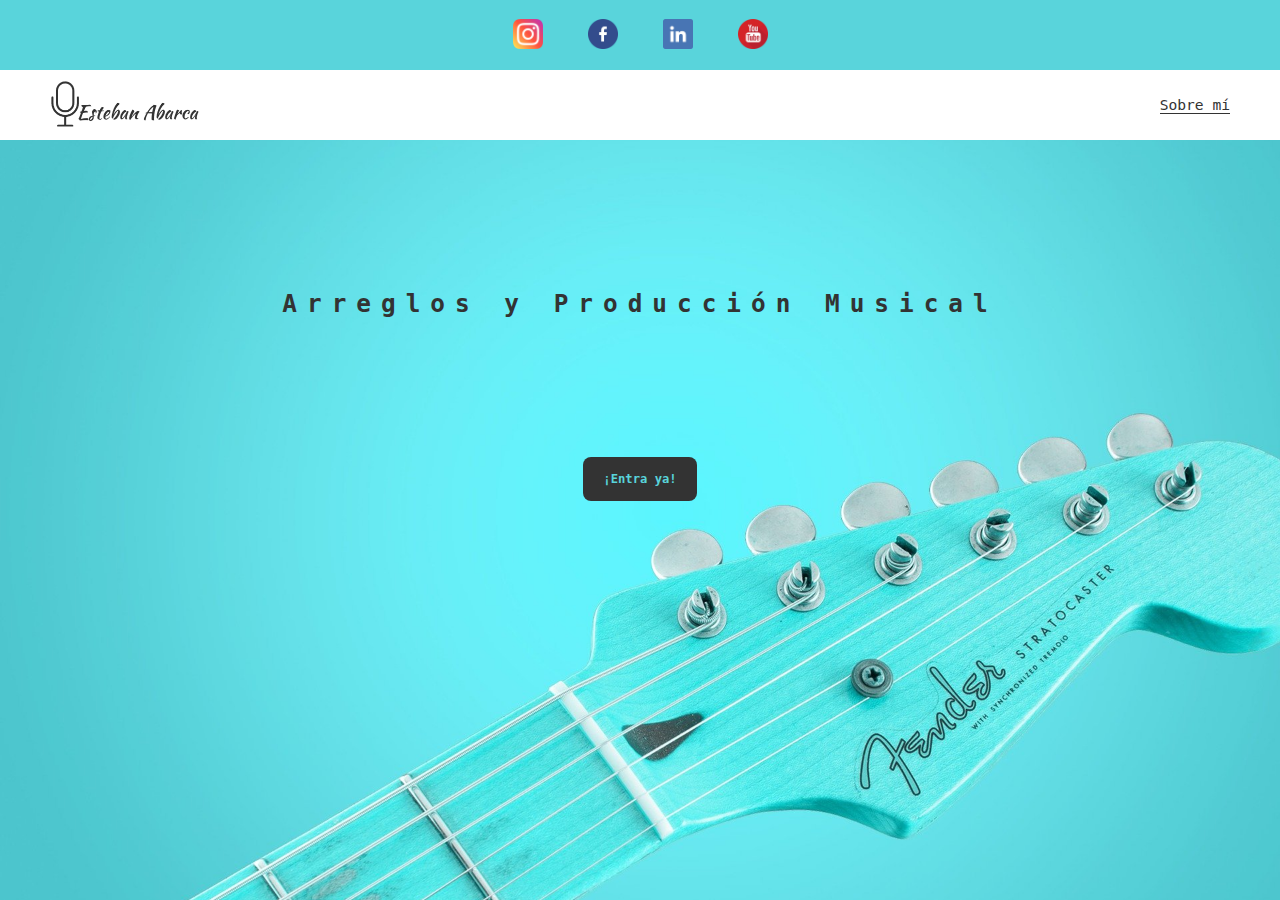
<file: index.html>
<!DOCTYPE html>
<html lang="en">
<head>
    <meta charset="UTF-8">
    <meta http-equiv="X-UA-Compatible" content="IE=edge">
    <meta name="viewport" content="width=device-width, initial-scale=1.0">
    <title>Mi Blog</title>
    <link rel="stylesheet" href="./css/main.css">
    <link rel="stylesheet" href="./css/media-queries.css">
</head>
<body>
    <header>
        <section class="header-icons">
            <div class="header-icons__container">
                <a href="/"><img src="./assets/icons/001-instagram.png" alt=""></a>
                <a href="/"><img src="./assets/icons/002-facebook.png" alt=""></a>
                <a href="/"><img src="./assets/icons/003-linkedin.png" alt=""></a>
                <a href="/"><img src="./assets/icons/004-youtube.png" alt=""></a>
            </div>
        </section>
        <nav>
            <section class="logo-container">
                <a href="/"><img src="./assets/icons/logo.png" alt="logo de mi blog"></a>
            </section>
            <section class="profile-container">
                <a href="perfil.html">Sobre mí</a>
            </section>
        </nav>
    </header>
    <main class="home-main">
        <section>
                <h1 class="home-main__title">Arreglos y Producción Musical</h1>
                <a href="blogs.html">¡Entra ya!</a>
        </section>
    </main>
</body>
</html>
</file>
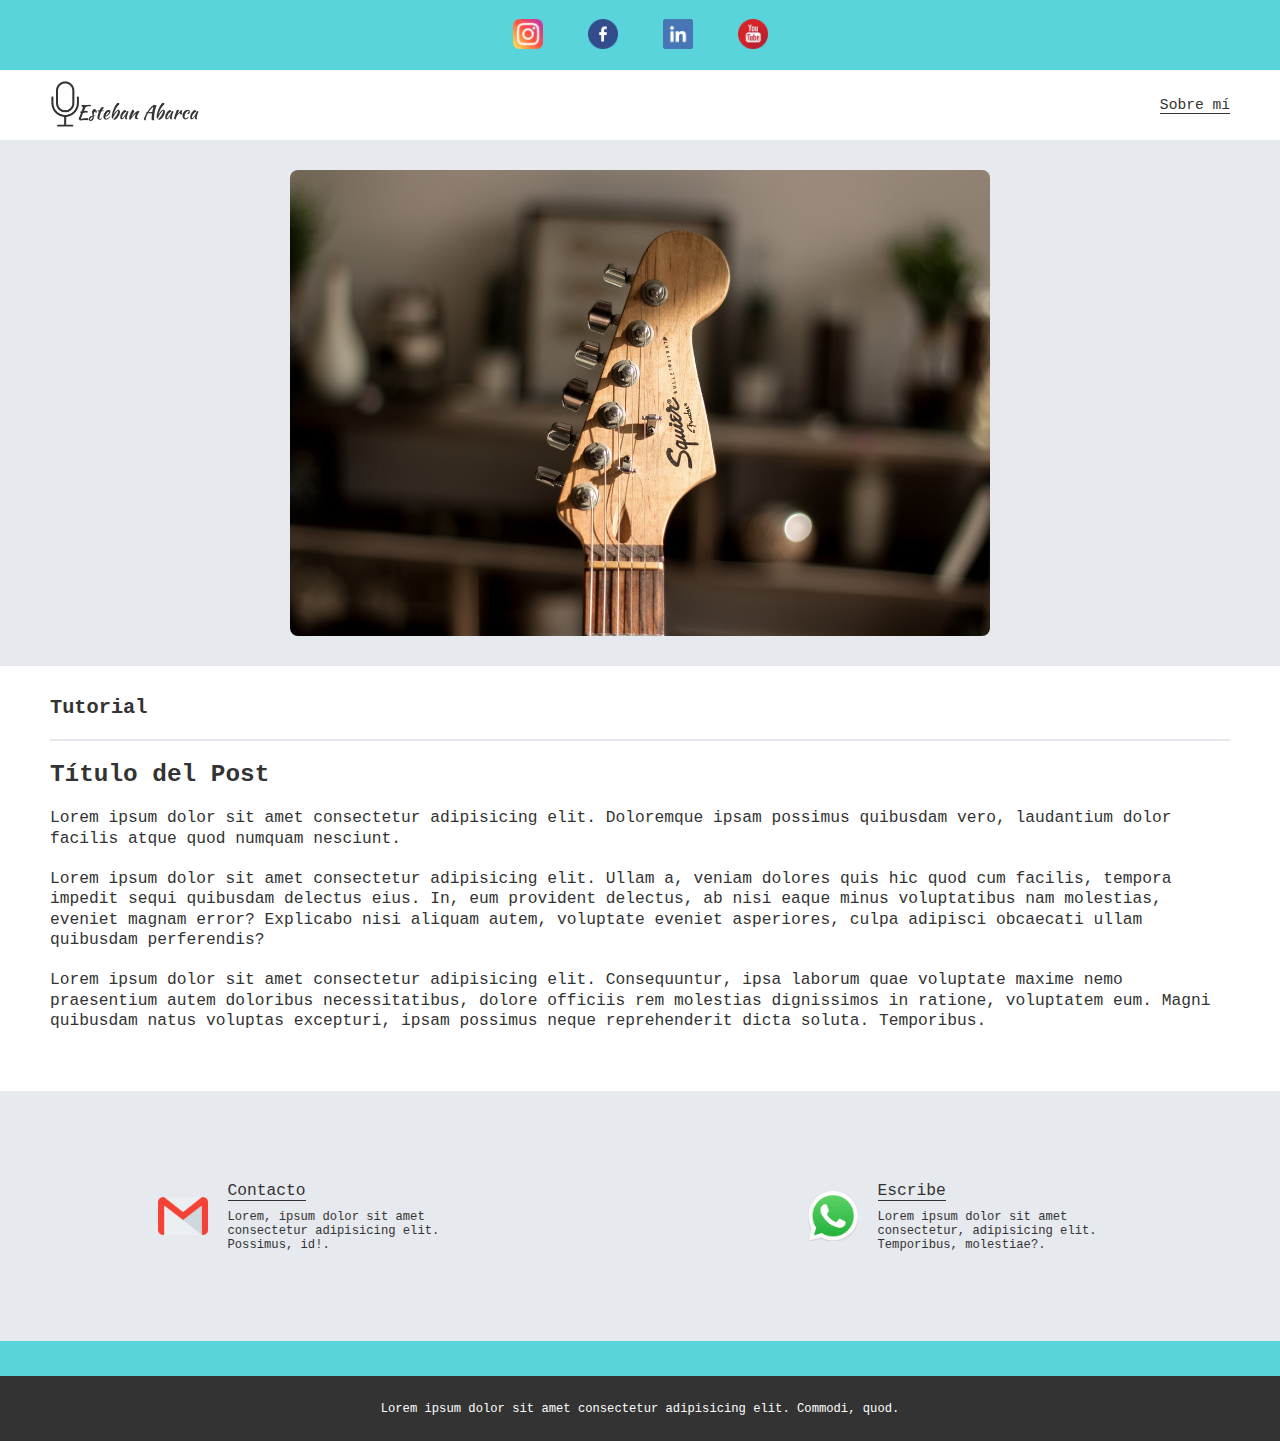
<file: blog.html>
<!DOCTYPE html>
<html lang="en">
<head>
    <meta charset="UTF-8">
    <meta http-equiv="X-UA-Compatible" content="IE=edge">
    <meta name="viewport" content="width=device-width, initial-scale=1.0">
    <title>Mi Blog</title>
    <link rel="stylesheet" href="./css/main.css">
    <link rel="stylesheet" href="./css/media-queries.css">
</head>
<body>
    <header>
        <section class="header-icons">
            <div class="header-icons__container">
                <a href="/"><img src="./assets/icons/001-instagram.png" alt=""></a>
                <a href="/"><img src="./assets/icons/002-facebook.png" alt=""></a>
                <a href="/"><img src="./assets/icons/003-linkedin.png" alt=""></a>
                <a href="/"><img src="./assets/icons/004-youtube.png" alt=""></a>
            </div>
        </section>
        <nav>
            <section class="logo-container">
                <a href="/"><img src="./assets/icons/logo.png" alt="logo de mi blog"></a>
            </section>
            <section class="profile-container">
                <a href="perfil.html">Sobre mí</a>
            </section>
        </nav>
    </header>
    <main>
        <section class="blogpost-img-container">
            <figure>
                <img src="./assets/images/electric-guitar.png" alt="Guitarra">
            </figure>
        </section>
        <section class="blogpost-main-container">
            <div class="grid-container">
                <h3>Tutorial</h3>
                <article>
                    <h1>Título del Post</h1>
                    <p>Lorem ipsum dolor sit amet consectetur adipisicing elit. Doloremque ipsam possimus quibusdam vero, laudantium dolor facilis atque quod numquam nesciunt.</p>
                    <p>Lorem ipsum dolor sit amet consectetur adipisicing elit. Ullam a, veniam dolores quis hic quod cum facilis, tempora impedit sequi quibusdam delectus eius. In, eum provident delectus, ab nisi eaque minus voluptatibus nam molestias, eveniet magnam error? Explicabo nisi aliquam autem, voluptate eveniet asperiores, culpa adipisci obcaecati ullam quibusdam perferendis?</p>
                    <p>Lorem ipsum dolor sit amet consectetur adipisicing elit. Consequuntur, ipsa laborum quae voluptate maxime nemo praesentium autem doloribus necessitatibus, dolore officiis rem molestias dignissimos in ratione, voluptatem eum. Magni quibusdam natus voluptas excepturi, ipsam possimus neque reprehenderit dicta soluta. Temporibus.</p>
                </article>
            </div>
        </section>
        <section class="contact-container">
            <div class="contact-container__left">
                <img src="./assets/icons/gmail.png" alt="imagen de gmail">
                <div>
                    <a href="">Contacto</a>
                    <p>Lorem, ipsum dolor sit amet consectetur adipisicing elit. Possimus, id!.</p>
                </div>
            </div>
            <div class="contact-container__right">
                <img src="./assets/icons/whatsapp.png" alt="imagen de whatsapp">
                <div>
                    <a href="">Escribe</a>
                    <p>Lorem ipsum dolor sit amet consectetur, adipisicing elit. Temporibus, molestiae?.</p>
                </div>
            </div>
        </section>
    </main>
    <footer>
        <p>Lorem ipsum dolor sit amet consectetur adipisicing elit. Commodi, quod.</p>
    </footer>
</body>
</html>
</file>
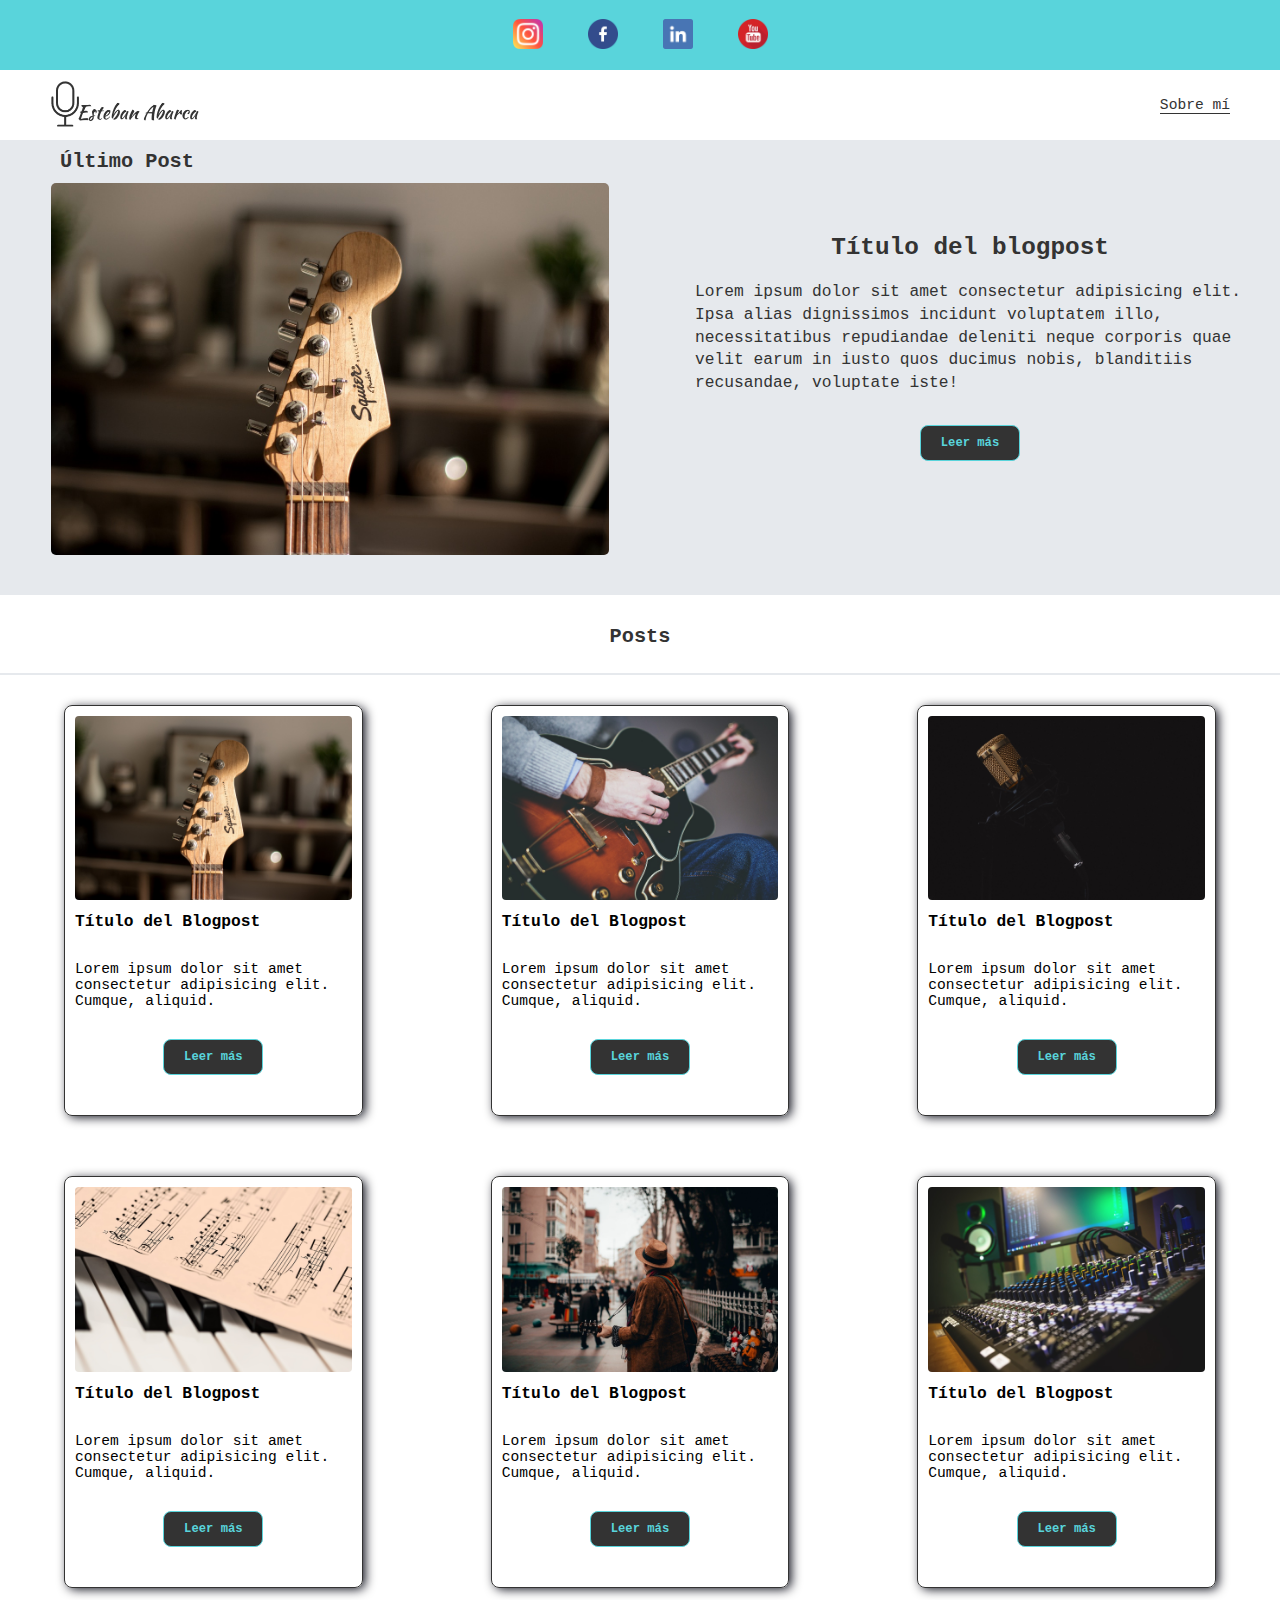
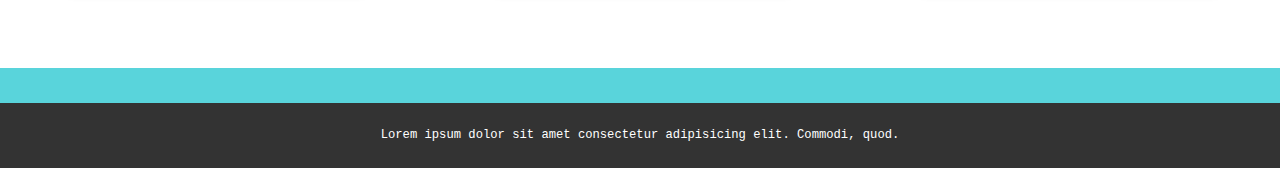
<file: blogs.html>
<!DOCTYPE html>
<html lang="en">
<head>
    <meta charset="UTF-8">
    <meta http-equiv="X-UA-Compatible" content="IE=edge">
    <meta name="viewport" content="width=device-width, initial-scale=1.0">
    <title>Mi Blog</title>
    <link rel="stylesheet" href="./css/main.css">
    <link rel="stylesheet" href="./css/media-queries.css">
</head>
<body>
    <header>
        <section class="header-icons">
            <div class="header-icons__container">
                <a href="/"><img src="./assets/icons/001-instagram.png" alt=""></a>
                <a href="/"><img src="./assets/icons/002-facebook.png" alt=""></a>
                <a href="/"><img src="./assets/icons/003-linkedin.png" alt=""></a>
                <a href="/"><img src="./assets/icons/004-youtube.png" alt=""></a>
            </div>
        </section>
        <nav>
            <section class="logo-container">
                <a href="/"><img src="./assets/icons/logo.png" alt="logo de mi blog"></a>
            </section>
            <section class="profile-container">
                <a href="perfil.html">Sobre mí</a>
            </section>
        </nav>
    </header>
    <main class="blogs-main">
        <section class="blogs-news-container">
            <div class="grid-container blogs-news-container__left"> 
                <h3>Último Post</h3>       
                <figure class="blogs-news-container__img">
                    <img src="./assets/images/electric-guitar.png" alt="">
                </figure>
            </div>
            <div class="blogs-news-container__right">
                    <h2>Título del blogpost</h2>
                    <p>Lorem ipsum dolor sit amet consectetur adipisicing elit. Ipsa alias dignissimos incidunt voluptatem illo, necessitatibus repudiandae deleniti neque corporis quae velit earum in iusto quos ducimus nobis, blanditiis recusandae, voluptate iste!</p>
                    <a href="" class="blogs-button">Leer más</a>
            </div>
        </section>
        <section class="blogs-posts-container">
            <div class="articles-container">
                <h3>Posts</h3>
                <article class="post-1 blogs-posts__article">
                    <img src="./assets/images/electric-guitar.png" alt="">
                    <h4>Título del Blogpost</h4>
                    <p>Lorem ipsum dolor sit amet consectetur adipisicing elit. Cumque, aliquid.</p>
                    <a href="blog.html" class="blogs-button">Leer más</a>
                </article>
                <article class="post-2 blogs-posts__article">
                    <img src="./assets/images/man.png" alt="">
                    <h4>Título del Blogpost</h4>
                    <p>Lorem ipsum dolor sit amet consectetur adipisicing elit. Cumque, aliquid.</p>
                    <a href="blog.html" class="blogs-button">Leer más</a>
                </article>
                <article class="post-3 blogs-posts__article">
                    <img src="./assets/images/microphone.png" alt="">
                    <h4>Título del Blogpost</h4>
                    <p>Lorem ipsum dolor sit amet consectetur adipisicing elit. Cumque, aliquid.</p>
                    <a href="blog.html" class="blogs-button">Leer más</a>
                </article>
                <article class="post-4 blogs-posts__article">
                    <img src="./assets/images/partitura.png" alt="">
                    <h4>Título del Blogpost</h4>
                    <p>Lorem ipsum dolor sit amet consectetur adipisicing elit. Cumque, aliquid.</p>
                    <a href="blog.html" class="blogs-button">Leer más</a>
                </article>
                <article class="post-5 blogs-posts__article">
                    <img src="./assets/images/street.png" alt="">
                    <h4>Título del Blogpost</h4>
                    <p>Lorem ipsum dolor sit amet consectetur adipisicing elit. Cumque, aliquid.</p>
                    <a href="blog.html" class="blogs-button">Leer más</a>
                </article>
                <article class="post-6 blogs-posts__article">
                    <img src="./assets/images/home-studio.png" alt="">
                    <h4>Título del Blogpost</h4>
                    <p>Lorem ipsum dolor sit amet consectetur adipisicing elit. Cumque, aliquid.</p>
                    <a href="blog.html" class="blogs-button">Leer más</a>
                </article>  
            </div>
        </section>
    </main>
    <footer>
        <p>Lorem ipsum dolor sit amet consectetur adipisicing elit. Commodi, quod.</p>
    </footer>
</body>
</html>
</file>
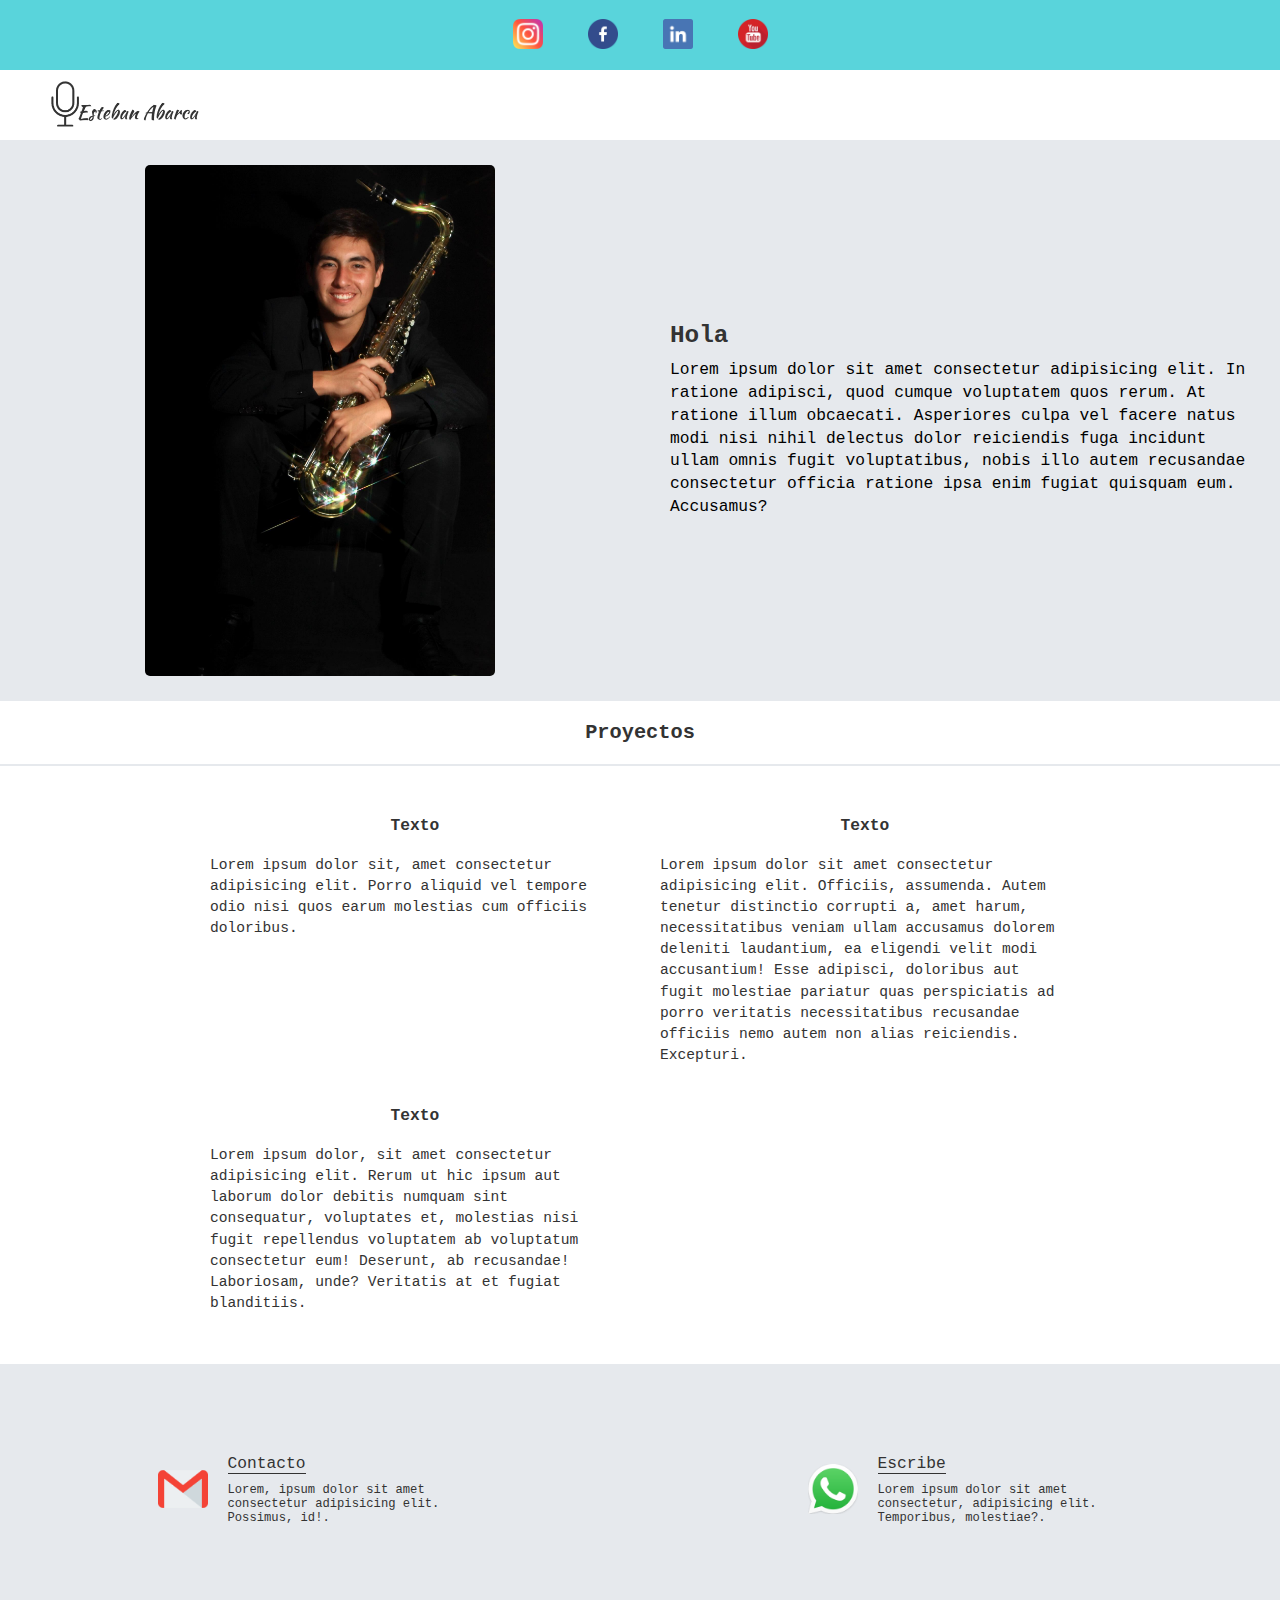
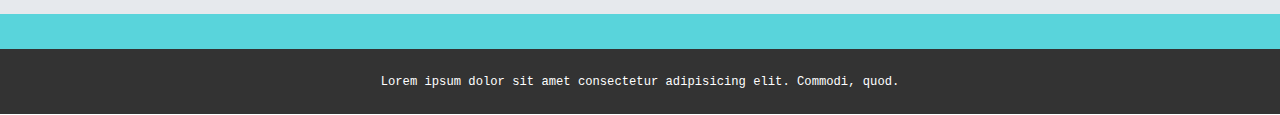
<file: perfil.html>
<!DOCTYPE html>
<html lang="en">
<head>
    <meta charset="UTF-8">
    <meta http-equiv="X-UA-Compatible" content="IE=edge">
    <meta name="viewport" content="width=device-width, initial-scale=1.0">
    <title>Mi Blog</title>
    <link rel="stylesheet" href="./css/main.css">
    <link rel="stylesheet" href="./css/media-queries.css">
</head>
<body>
    <header>
        <section class="header-icons">
            <div class="header-icons__container">
                <a href="/"><img src="./assets/icons/001-instagram.png" alt=""></a>
                <a href="/"><img src="./assets/icons/002-facebook.png" alt=""></a>
                <a href="/"><img src="./assets/icons/003-linkedin.png" alt=""></a>
                <a href="/"><img src="./assets/icons/004-youtube.png" alt=""></a>
            </div>
        </section>
        <nav>
            <section class="logo-container">
                <a href="/"><img src="./assets/icons/logo.png" alt="logo de mi blog"></a>
            </section>
            <!-- <section class="profile-container">
                <a href="perfil.html">Sobre mí</a>
            </section> -->
        </nav>
    </header>
    <main>
       <section class="esteban-container">
           <div class="esteban-container__left">
               <img src="./assets/images/esteban.png" alt="Esteban Abarca">
           </div>
           <div class="esteban-container__right">
               <h1>Hola</h1>
               <p>Lorem ipsum dolor sit amet consectetur adipisicing elit. In ratione adipisci, quod cumque voluptatem quos rerum. At ratione illum obcaecati. Asperiores culpa vel facere natus modi nisi nihil delectus dolor reiciendis fuga incidunt ullam omnis fugit voluptatibus, nobis illo autem recusandae consectetur officia ratione ipsa enim fugiat quisquam eum. Accusamus?</p>
           </div>
       </section>

       <section class="projects-container-main">
           <h2>Proyectos</h2>
        <div class="projects-container">
           <article class="projects-container__content">
               <h3>Texto</h3>
               <p>Lorem ipsum dolor sit, amet consectetur adipisicing elit. Porro aliquid vel tempore odio nisi quos earum molestias cum officiis doloribus.</p>
           </article>
           <article class="projects-container__content">
               <h3>Texto</h3>
               <p>Lorem ipsum dolor sit amet consectetur adipisicing elit. Officiis, assumenda. Autem tenetur distinctio corrupti a, amet harum, necessitatibus veniam ullam accusamus dolorem deleniti laudantium, ea eligendi velit modi accusantium! Esse adipisci, doloribus aut fugit molestiae pariatur quas perspiciatis ad porro veritatis necessitatibus recusandae officiis nemo autem non alias reiciendis. Excepturi.</p>
           </article>
           <article class="projects-container__content">
               <h3>Texto</h3>
               <p>Lorem ipsum dolor, sit amet consectetur adipisicing elit. Rerum ut hic ipsum aut laborum dolor debitis numquam sint consequatur, voluptates et, molestias nisi fugit repellendus voluptatem ab voluptatum consectetur eum! Deserunt, ab recusandae! Laboriosam, unde? Veritatis at et fugiat blanditiis.</p>
           </article>
        </div>
       </section>

       <section class="contact-container">
        <div class="contact-container__left">
            <img src="./assets/icons/gmail.png" alt="imagen de gmail">
            <div>
                <a href="">Contacto</a>
                <p>Lorem, ipsum dolor sit amet consectetur adipisicing elit. Possimus, id!.</p>
            </div>
        </div>
        <div class="contact-container__right">
            <img src="./assets/icons/whatsapp.png" alt="imagen de whatsapp">
            <div>
                <a href="">Escribe</a>
                <p>Lorem ipsum dolor sit amet consectetur, adipisicing elit. Temporibus, molestiae?.</p>
            </div>
        </div>
       </section>
    </main>
    <footer>
        <p>Lorem ipsum dolor sit amet consectetur adipisicing elit. Commodi, quod.</p>
    </footer>
</body>
</html>
</file>
<file: css/main.css>
* {
  margin: 0;
  padding: 0;
  box-sizing: border-box;
}

html {
  font-size: 62.5%;
  font-family: monospace;
}

a {
  text-decoration: none;
  display: inline;
  color: #333;
}

.grid-container {
  max-width: 1200px;
  margin: auto;
}

header {
  width: 100%;
  height: 140px;
  display: grid;
  grid-template-rows: 1fr 1fr;
}
header .header-icons {
  min-width: 320px;
  display: grid;
  background-color: #59d4db;
}
header .header-icons__container {
  width: 300px;
  height: auto;
  display: flex;
  align-items: center;
  justify-content: space-around;
  margin: 0 auto;
}
.header-icons__container img {
  width: 30px;
  height: 30px;
}

nav {
  display: grid;
  grid-template-columns: 1fr 1fr;
}

nav .logo-container {
  display: flex;
  align-items: center;
  margin-left: 15px;
}

nav .logo-container img {
  width: 100px;
}
nav .profile-container {
  display: flex;
  align-items: center;
  justify-content: flex-end;
  margin-right: 15px;
}
nav .profile-container a {
  color: #333;
  border-bottom: 1px solid #333;
  font-size: 1.8rem;
}

/* Home Main */

.home-main {
  display: grid;
  grid-template-columns: 1fr 4fr 1fr;
  height: calc(100vh - 140px);
  background-image: url("../assets/images/background.png");
  background-position: center;
  background-repeat: no-repeat;
  background-size: cover;
}

.home-main section {
  display: grid;
  grid-column: 2;
  height: 350px;
  margin-top: 80px;
  align-items: center;
  justify-items: center;
  text-align: center;
}

.home-main__title {
  font-size: 3rem;
  font-weight: 700;
  letter-spacing: 10px;
  color: #333;
}
.home-main a {
  font-size: 1.5rem;
  font-weight: 700;
  padding: 15px 20px;
  border-radius: 8px;
  background-color: #333;
  color: #59d4db;
}
.home-main a:hover {
  font-size: 1.5rem;
  font-weight: 700;
  padding: 15px 20px;
  border-radius: 8px;
  background-color: #333;
  color: #fff;
}
/* From here we start with blogs.html */
.blogs-news-container {
  display: grid;
  grid-template-columns: 1fr;
  background-color: #e6e9ed;
  padding: 0 20px 40px;
  margin-bottom: 30px;
}
.blogs-news-container__left h3 {
  padding: 20px 0;
  font-size: 2.5rem;
  color: #333;
  font-weight: 700;
  text-align: center;
}
.blogs-news-container__img {
  display: grid;
  align-items: center;
  justify-items: center;
}
.blogs-news-container__img img {
  width: 100%;
  border-radius: 5px;
}

.blogs-news-container__right h2 {
  font-size: 3rem;
  font-weight: 700;
  color: #333;
  text-align: center;
  margin-top: 30px;
  margin-bottom: 20px;
}
.blogs-news-container__right p {
  font-size: 2rem;
  line-height: 2.8rem;
  color: #333;
  margin-left: 15px;
}
.blogs-button {
  width: 100px;
  text-align: center;
  font-size: 1.5rem;
  font-weight: 700;
  display: block;
  padding: 10px 15px;
  margin: 30px auto;
  border: 1px solid #59d4db;
  border-radius: 8px;
  background-color: #333;
  color: #59d4db;
}
.blogs-button:hover {
  color: #fff;
}
/* Articles Section */
.articles-container {
  display: grid;
  margin-bottom: 50px;
}
.blogs-posts-container .blogs-posts__article {
  padding: 10px;
  min-width: 270px;
  max-width: 60%;
  margin: 30px auto;
  border: 1px solid #333;
  border-radius: 8px;
  box-shadow: 3px 2px 11px -1px rgba(2, 3, 15, 1);
}
.blogs-posts-container .blogs-posts__article:hover {
  background-color: #333;
  color: #fff;
  transition: all 0.5s;
  padding: 9px;
}
.blogs-posts-container h3 {
  font-size: 2.5rem;
  color: #333;
  border-bottom: 2px solid #e6e9ed;
  padding-bottom: 30px;
  text-align: center;
}

.blogs-posts__article h4 {
  margin-top: 10px;
  margin-bottom: 30px;
  font-size: 2rem;
}
.blogs-posts__article p {
  font-size: 1.8rem;
}

.blogs-posts__article img {
  width: 100%;
  border-radius: 4px;
}
footer {
  width: 100%;
  height: 100px;
  background-color: #333;
  border-top: 35px solid #59d4db;
  display: grid;
  justify-content: center;
  align-content: center;
  text-align: center;
}
footer p {
  font-size: 1.5rem;
  color: #fff;
}

/* From here we start with blog.html */

.blogpost-img-container {
  padding: 30px 0;
  background-color: #e6e9ed;
  margin-bottom: 30px;
}
.blogpost-img-container img {
  width: 90%;
  max-width: 600px;
  border-radius: 8px;
  display: block;
  margin: 0 auto;
}
.blogpost-main-container {
  padding: 0 50px 40px;
}
.blogpost-main-container h3 {
  border-bottom: 2px solid #e6e9ed;
  font-size: 2.5rem;
  color: #333;
  padding-bottom: 20px;
}
.blogpost-main-container article h1 {
  margin-top: 20px;
  font-size: 3rem;
  font-weight: 700;
  color: #333;
}
.blogpost-main-container article p {
  line-height: 2.5rem;
  font-size: 2rem;
  margin: 20px auto;
  color: #333;
}

/* Contact Section */
.contact-container {
  display: grid;
  gap: 20px;
  width: 100%;
  min-height: 250px;
  padding: 20px 0;
  justify-items: center;
  justify-content: center;
  background-color: #e6e9ed;
}
.contact-container img {
  width: 50px;
  height: 50px;
}
.contact-container__left,
.contact-container__right {
  display: flex;
  flex-direction: row;
  align-items: center;
  width: 80%;
}

.contact-container__left a,
.contact-container__right a {
  font-size: 2rem;
  margin-left: 20px;
  color: #333;
  border-bottom: 1px solid #333;
}
.contact-container__left p,
.contact-container__right p {
  font-size: 1.5rem;
  margin-left: 20px;
  margin-top: 10px;
  color: #333;
}

/* From here we start with perfil.html */

.esteban-container {
  display: grid;
  grid-template-columns: 1fr;
  background-color: #e6e9ed;
}

.esteban-container .esteban-container__left {
  padding: 10px;
}
.esteban-container img {
  display: block;
  width: 90%;
  max-width: 350px;
  margin: 15px auto;
  border-radius: 5px;
}

.esteban-container .esteban-container__right {
  padding: 30px;
}
.esteban-container__right h1 {
  font-size: 3rem;
  margin-bottom: 10px;
  color: #333;
}
.esteban-container__right p {
  font-size: 2rem;
  line-height: 2.8rem;
}

.projects-container-main h2 {
  text-align: center;
  font-size: 2.5rem;
  padding: 20px;
  border-bottom: 2px solid #e6e9ed;
  color: #333;
}

.projects-container {
  display: grid;
  max-width: 600px;
  margin: 30px auto;
}

.projects-container__content {
  padding: 20px;
}
.projects-container__content h3 {
  font-size: 2rem;
  color: #333;
  text-align: center;
}
.projects-container__content p {
  font-size: 1.8rem;
  line-height: 2.6rem;
  color: #333;
  margin-top: 20px;
}
</file>
<file: css/media-queries.css>
@media (min-width: 600px) {
  /* Navegation */
  nav .logo-container {
    display: flex;
    align-items: center;
    margin-left: 50px;
  }
  nav .logo-container img {
    width: 150px;
  }
  nav .profile-container {
    display: flex;
    align-items: center;
    justify-content: flex-end;
    margin-right: 50px;
  }
  /* blogs.html */
  .articles-container {
    display: grid;
    grid-template-columns: 1fr 1fr;
    grid-template-rows: 50px 1fr 1fr 1fr;
  }
  .articles-container h3 {
    grid-column-start: 1;
    grid-column-end: 3;
    grid-row-start: 1;
    grid-row-end: 2;
  }
  .post-1 {
    grid-row: 2;
  }
  .post-2 {
    grid-column: 2;
    grid-row: 2;
  }
  .post-3 {
    grid-column: 1;
    grid-row: 3;
  }
  .post-4 {
    grid-column: 2;
    grid-row: 3;
  }
  .post-5 {
    grid-column: 1;
    grid-row: 4;
  }
  .post-6 {
    grid-column: 2;
    grid-row: 4;
  }
  .blogs-posts-container .blogs-posts__article {
    max-width: 70%;
  }
  /* perfil.html */
  .esteban-container {
    display: grid;
    grid-template-columns: 1fr 1fr;
    align-items: center;
  }
  .contact-container {
    display: grid;
    grid-template-columns: 1fr 1fr;
  }
}

@media (min-width: 900px) {
  .blogs-news-container {
    display: grid;
    grid-template-columns: 1fr 1fr;
  }
  .blogs-news-container__left h3 {
    margin-left: 10px;
    padding: 10px;
    text-align: start;
    margin-left: 30px;
  }
  .blogs-news-container__img img {
    width: 90%;
  }
  .blogs-news-container__right {
    display: grid;
    align-content: center;
    margin-left: 40px;
  }

  .articles-container {
    display: grid;
    grid-template-columns: 1fr 1fr 1fr;
    grid-template-rows: 50px 1fr 1fr;
  }
  .articles-container h3 {
    grid-column-start: 1;
    grid-column-end: 4;
    grid-row-start: 1;
    grid-row-end: 2;
  }
  .post-1 {
    grid-row: 2;
  }
  .post-2 {
    grid-column: 2;
    /* grid-row: 2; */
  }
  .post-3 {
    grid-column: 3;
    grid-row: 2;
  }
  .post-4 {
    grid-column: 1;
    grid-row: 3;
  }
  .post-5 {
    grid-column: 2;
    grid-row: 3;
  }
  .post-6 {
    grid-column: 3;
    grid-row: 3;
  }

  .blogpost-img-container img {
    max-width: 700px;
  }

  .projects-container {
    display: grid;
    grid-template-columns: 1fr 1fr;
    max-width: 900px;
  }

  .contact-container__left,
  .contact-container__right {
    width: 50%;
  }
}

@media (min-width: 1440px) {
  .esteban-container {
    display: grid;
    grid-template-columns: 1fr 2fr;
  }
  .esteban-container .esteban-container__right {
    padding: 70px;
  }
}

@media (min-width: 1600px) {
  .blogs-news-container__left h3 {
    margin-left: 10px;
    padding: 10px;
    text-align: start;
    margin-left: 60px;
  }
  .blogs-posts__article img {
    width: 97%;
    display: block;
    margin: 0 auto;
    border-radius: 10px;
  }
  .projects-container {
    display: grid;
    grid-template-columns: 1fr 1fr 1fr;
    max-width: 1600px;
  }
}
</file>
